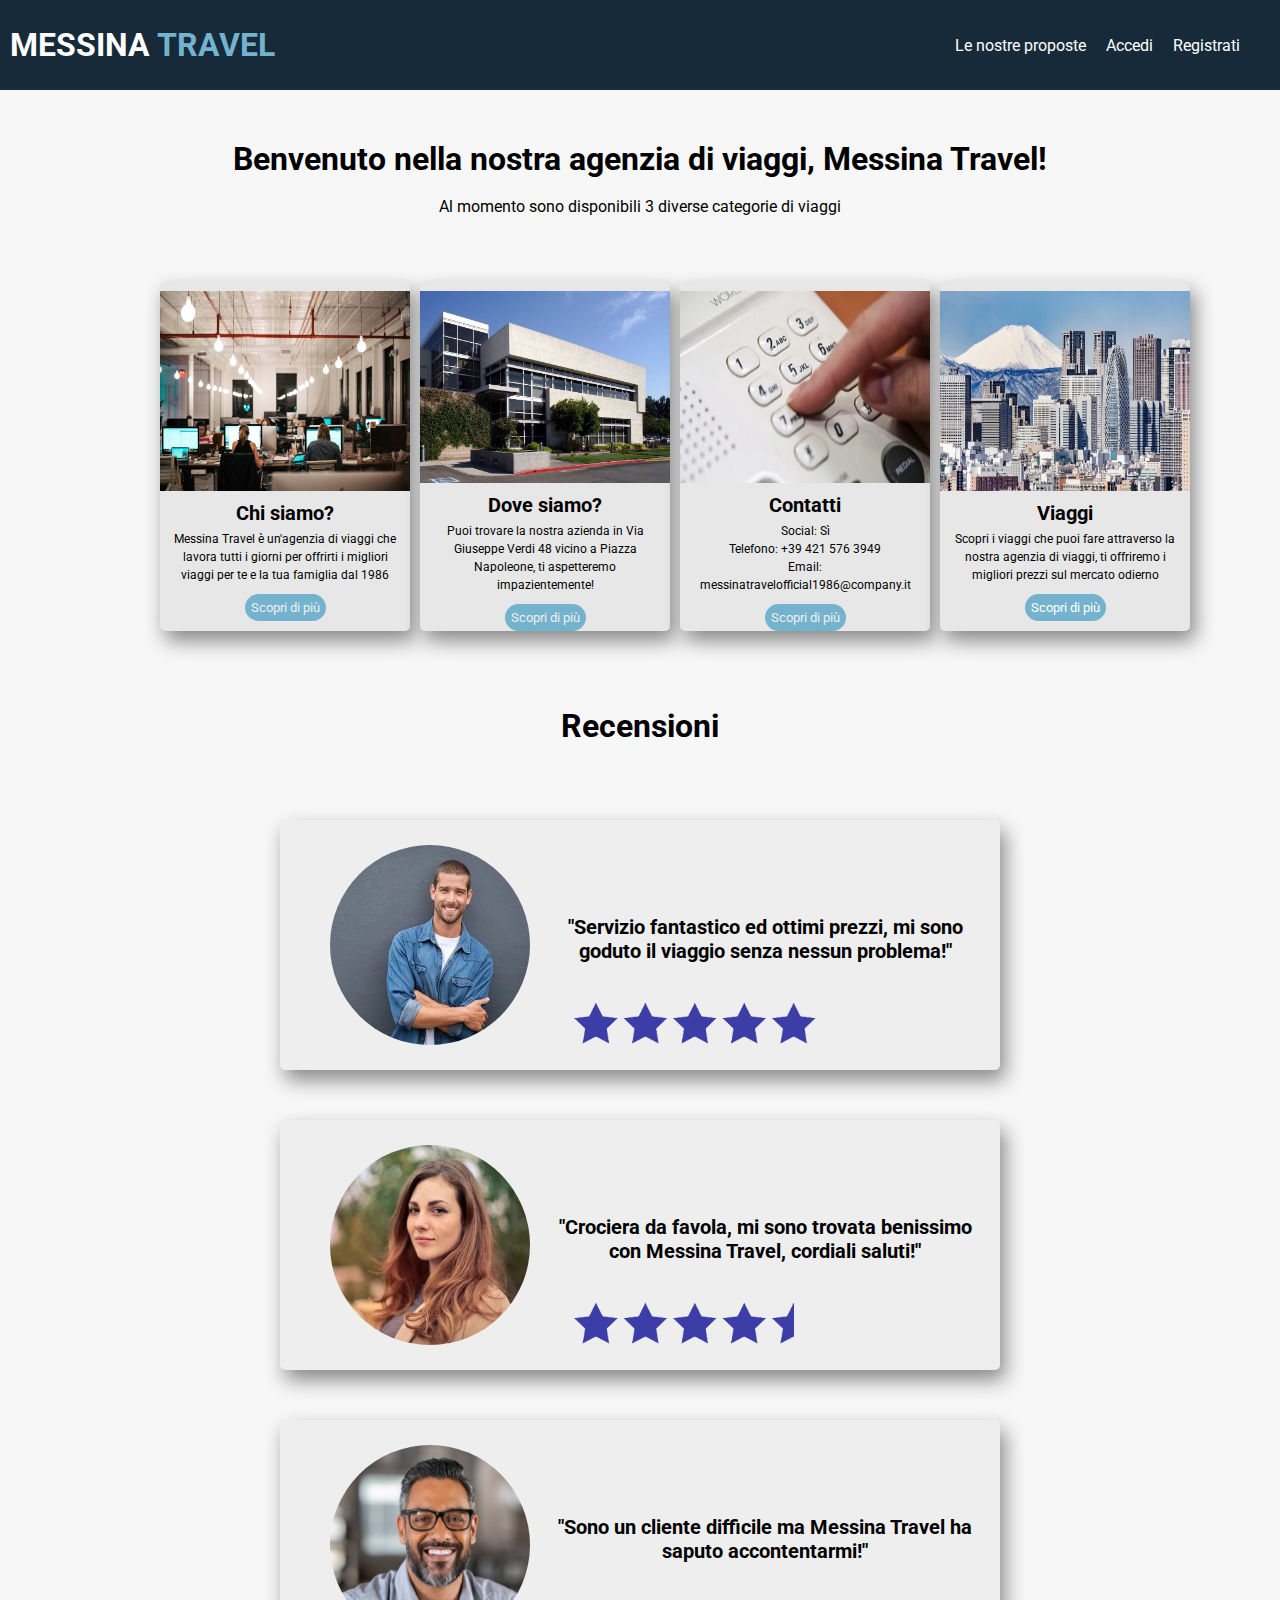
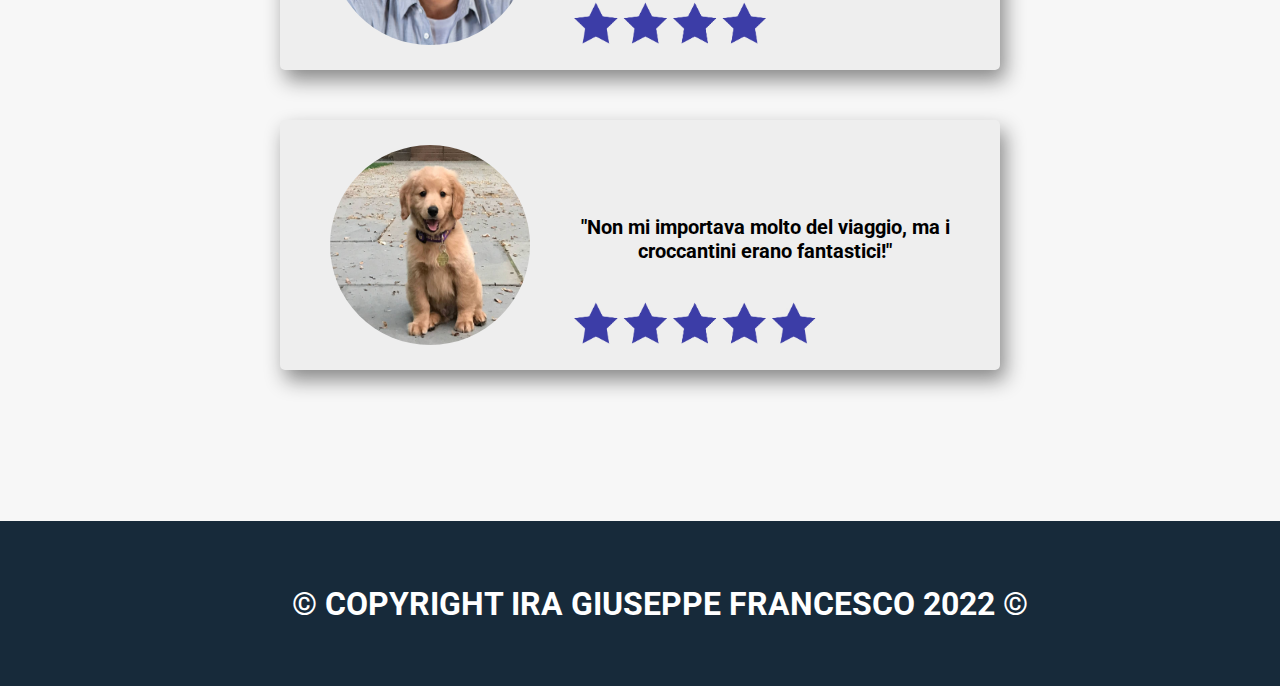
<file: index.html>
<!DOCTYPE html>
<html lang="IT">
<head>
  <meta charset="UTF-8">
  <meta name="description" content="Agenzia di Viaggi Messinese">
  <meta name="keywords" content="Viaggi, Agenzia, Messina, ">
  <meta name="author" content="Ira Giuseppe Francesco">
  <meta name="viewport" content="width=device-width, initial-scale=1.0">
  <link rel="stylesheet" href="style.css">
  <title>Messina Travel</title>
</head>
<body>
  <navbar>
    <div class="nav">
      <h1>MESSINA <span>TRAVEL</span></h1>
      <div class="list">
    <ul>
      <li><a href="travel-page.html">Le nostre proposte</a></li>
      <li><a href="login-form.html">Accedi</a></li>
      <li><a href="register-form.html">Registrati</a></li>
    </ul>
      </div>
    </div>
  </navbar>
    <div class="main">
      <h1>Benvenuto nella nostra agenzia di viaggi, Messina Travel!</h1>
      <br>
      <p>Al momento sono disponibili 3 diverse categorie di viaggi</p>
      <div class="info-container">
        <div class="info">
          <img src="./images/office.jpg" alt="Chi siamo?">
          <h1>Chi siamo?</h1>
          <p>Messina Travel è un'agenzia di viaggi che lavora tutti i giorni per offrirti i migliori viaggi per te e la tua famiglia dal 1986</p>
          <button>Scopri di più</button>
        </div>
        <div class="info">
          <img src="./images/office-building-exterior.jpg" alt="Dove siamo?">
          <h1>Dove siamo?</h1>
          <p>Puoi trovare la nostra azienda in Via Giuseppe Verdi 48 vicino a Piazza Napoleone, ti aspetteremo impazientemente!</p>
          <button>Scopri di più</button>
        </div>
        <div class="info">
          <img src="./images/phone.webp" alt="Contatti">
          <h1>Contatti</h1>
          <p>Social: Sì <br> Telefono: +39 421 576 3949 <br> Email: messinatravelofficial1986@company.it</p>
          <button>Scopri di più</button>
        </div>
        <div class="info">
          <img src="./images/tokyo-image.webp" alt="I nostri viaggi">
          <h1>Viaggi</h1>
          <p>Scopri i viaggi che puoi fare attraverso la nostra agenzia di viaggi, ti offriremo i migliori prezzi sul mercato odierno</p>
          <button> <a href="travel-page.html">Scopri di più</a></button>
        </div> 
      </div>
      <br><br><br><br>
      <h1>Recensioni</h1>
      <div class="reviews-container">
        <div class="reviews">
            <img src="./images/1.jpg" alt="">
            <div class="message-review">
              <h1>"Servizio fantastico ed ottimi prezzi, mi sono goduto il viaggio senza nessun problema!"</h1>
              <img src="./images/stars1.jpg" alt="">
            </div>
        </div>
        <div class="reviews">
          <img src="./images/2.jpg" alt="">
          <div class="message-review">
            <h1>"Crociera da favola, mi sono trovata benissimo con Messina Travel, cordiali saluti!"</h1>
            <img src="./images/stars2.jpg" alt="">
          </div>
        </div>
        <div class="reviews">
          <img src="./images/3.jpg" alt="">
          <div class="message-review">
            <h1>"Sono un cliente difficile ma Messina Travel ha saputo accontentarmi!"</h1>
            <img src="./images/stars3.jpg" alt="">
          </div>
        </div>
        <div class="reviews">
          <img src="./images/4.jpg" alt="">
          <div class="message-review">
            <h1>"Non mi importava molto del viaggio, ma i croccantini erano fantastici!"</h1>
            <img src="./images/stars1.jpg" alt="">
          </div>
        </div>
      </div>
      </div>
    </div>
    <br><br><br><br>
    <footer>
      <div class="footer">
        <h1>© COPYRIGHT IRA GIUSEPPE FRANCESCO 2022 ©</h1>
        </div>
      </div>
    </footer>
</body>
</html>
</file>
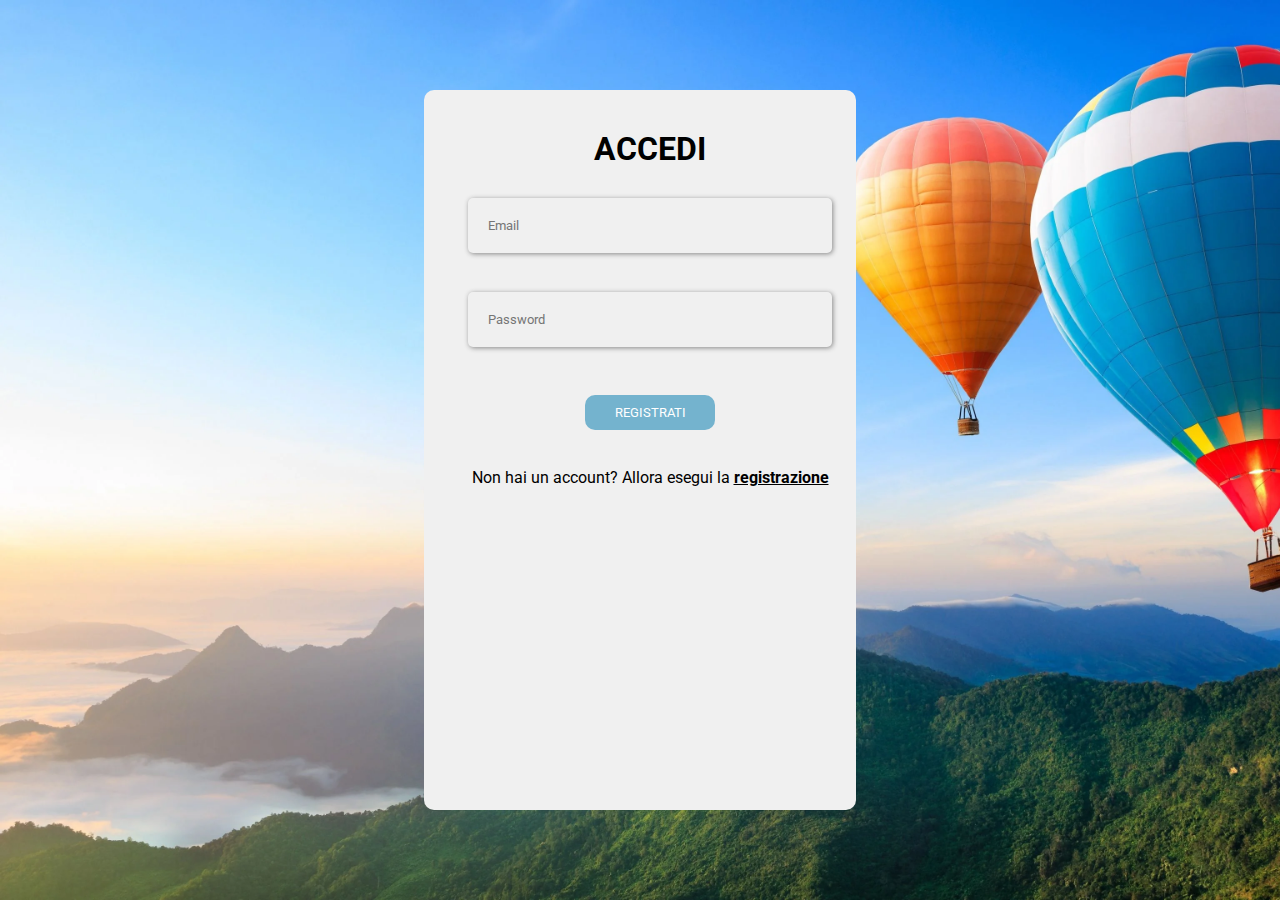
<file: login-form.html>
<!DOCTYPE html>
<html lang="it">
<head>
    <meta charset="UTF-8">
    <meta http-equiv="X-UA-Compatible" content="IE=edge">
    <meta name="viewport" content="width=device-width, initial-scale=1.0">
    <meta name="description" content="Agenzia di Viaggi Messinese">
    <meta name="keywords" content="Viaggi, Agenzia, Messina, ">
    <meta name="author" content="Ira Giuseppe Francesco">
    <meta name="viewport" content="width=device-width, initial-scale=1.0">
    <link rel="stylesheet" href="style.css">
    <title>Messina Travel - Accedi</title>
</head>
<body class = "register-body">
    <form action="get">
        <div class="register-main">
            <div class="register-form">
                <h1>ACCEDI</h1>
                <div class="data-wrapper">
                    <input type="text" placeholder="Email" class = "input"><br>
                    <input type="password" placeholder="Password" class = "input">
                    <br><br>
                    <button>REGISTRATI</button>
                    <br><br>
                    <p>Non hai un account? Allora esegui la <a href="register-form.html"> registrazione</a></p>
                </div>
            </div>
        </div>
    </form>
</body>
</html>
</file>
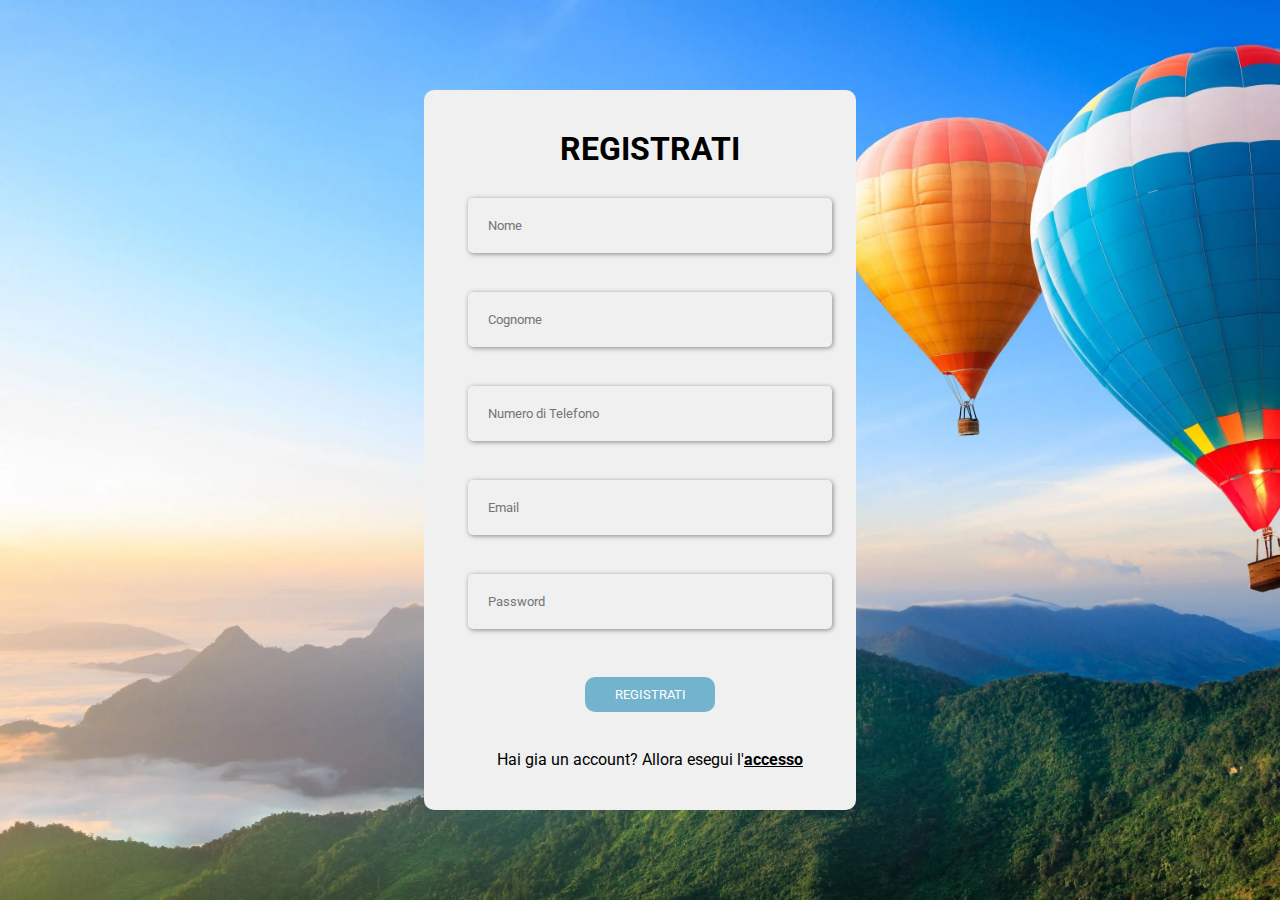
<file: register-form.html>
<!DOCTYPE html>
<html lang="it">
<head>
    <meta charset="UTF-8">
    <meta http-equiv="X-UA-Compatible" content="IE=edge">
    <meta name="viewport" content="width=device-width, initial-scale=1.0">
    <meta name="description" content="Agenzia di Viaggi Messinese">
    <meta name="keywords" content="Viaggi, Agenzia, Messina, ">
    <meta name="author" content="Ira Giuseppe Francesco">
    <meta name="viewport" content="width=device-width, initial-scale=1.0">
    <link rel="stylesheet" href="style.css">
    <title>Messina Travel - Registrati</title>
</head>
<body class = "register-body">
    <form action="get">
        <div class="register-main">
            <div class="register-form">
                <h1>REGISTRATI</h1>
                <div class="data-wrapper">
                    <input type="text" placeholder="Nome" class = "input"><br>
                    <input type="text" placeholder="Cognome" class = "input"><br>
                    <input type="text" placeholder="Numero di Telefono" class = "input"><br>
                    <input type="text" placeholder="Email" class = "input"><br>
                    <input type="password" placeholder="Password" class = "input">
                    <br><br>
                    <button>REGISTRATI</button>
                    <br><br>
                    <p>Hai gia un account? Allora esegui l'<a href="login-form.html">accesso</a></p>
                </div>
            </div>
        </div>
    </form>
</body>
</html>
</file>
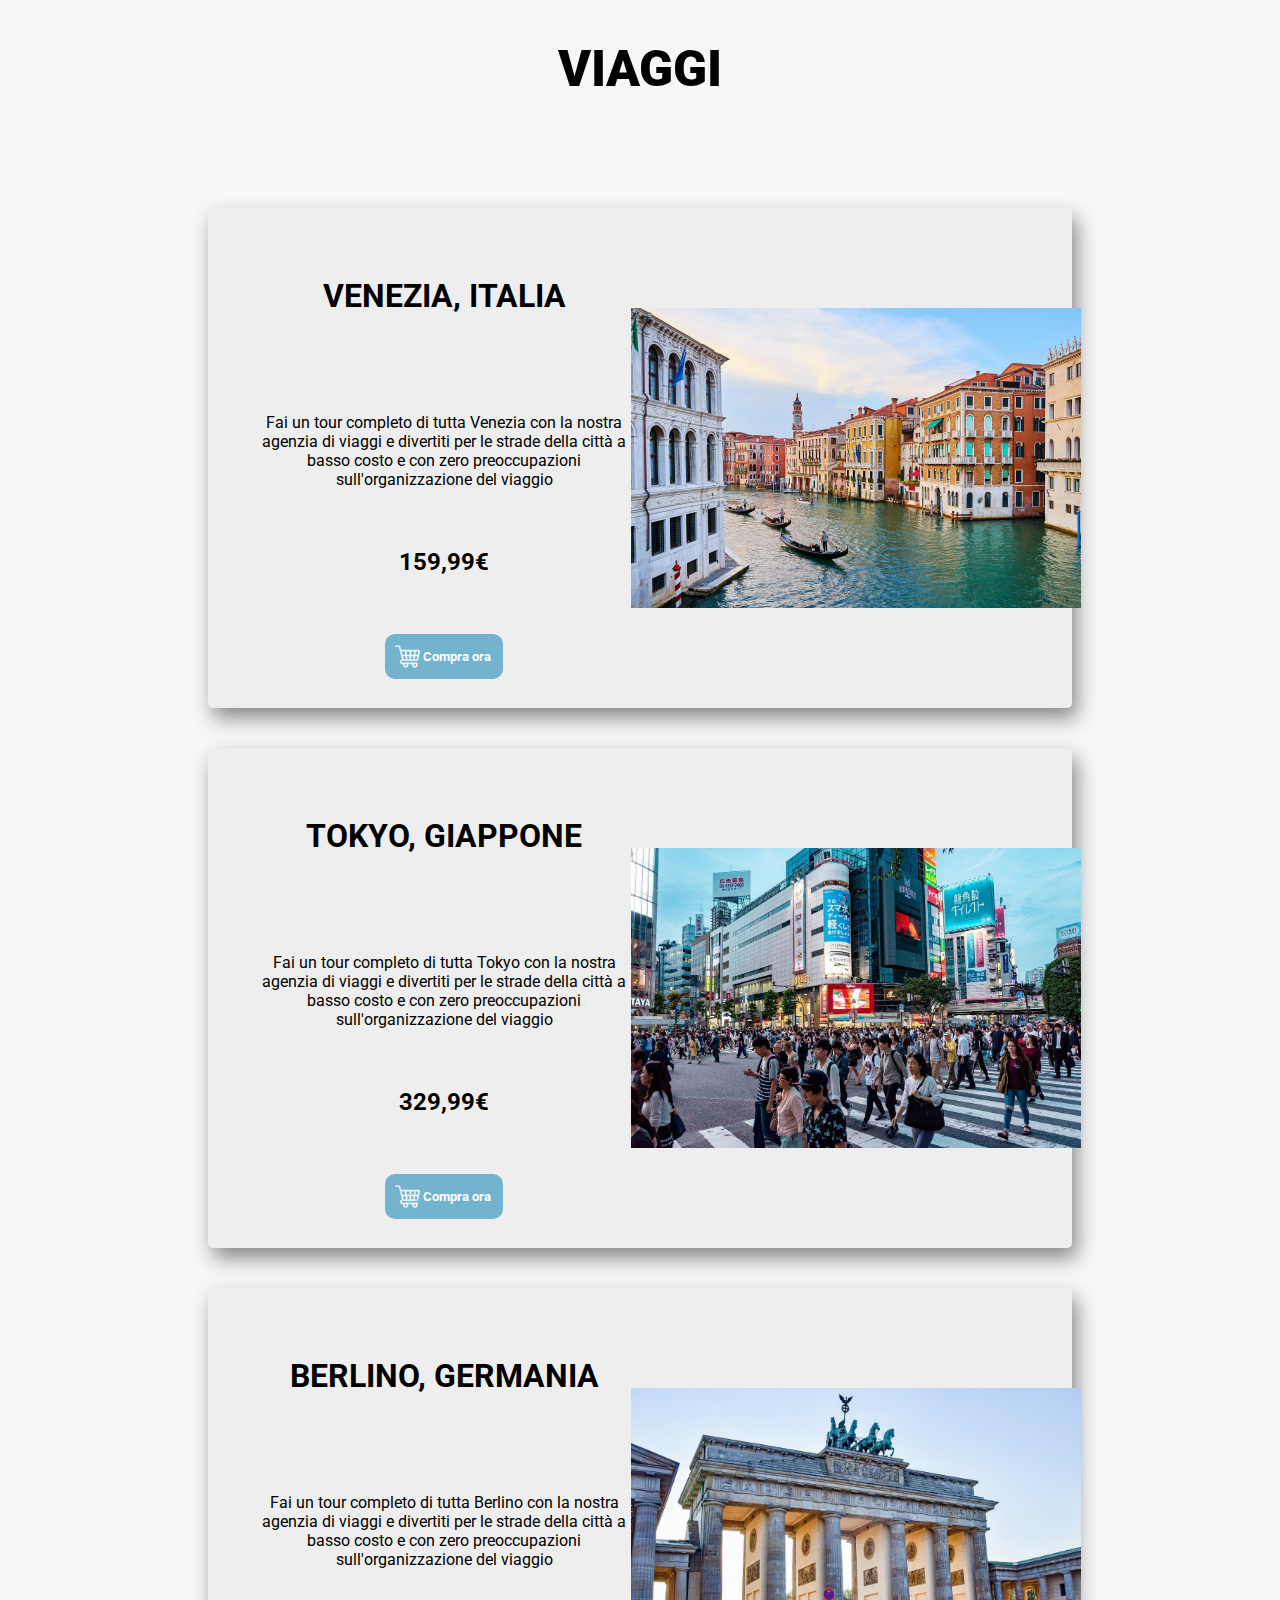
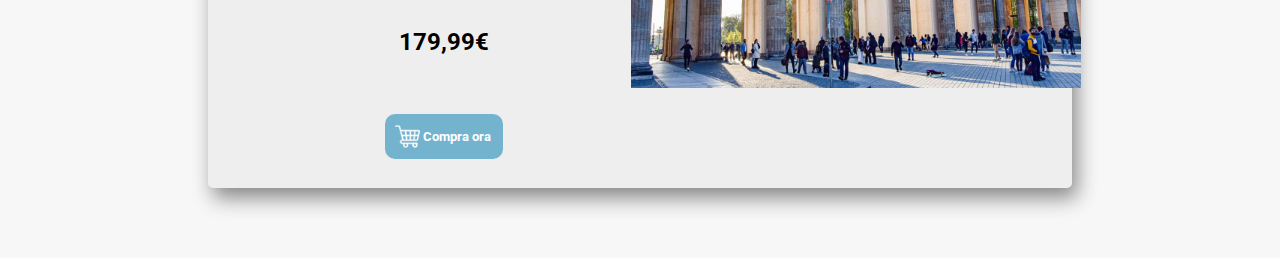
<file: travel-page.html>
<!DOCTYPE html>
<html lang="it">
<head>
    <meta charset="UTF-8">
    <meta http-equiv="X-UA-Compatible" content="IE=edge">
    <meta name="viewport" content="width=device-width, initial-scale=1.0">
    <meta name="description" content="Agenzia di Viaggi Messinese">
    <meta name="keywords" content="Viaggi, Agenzia, Messina, ">
    <meta name="author" content="Ira Giuseppe Francesco">
    <meta name="viewport" content="width=device-width, initial-scale=1.0">
    <link rel="stylesheet" href="style.css">
    <title>Messina Travel - Viaggi</title>
</head>
<body>
    <h1 class = "travel-title">VIAGGI</h1>

    <div class="main">
        <div class="travel">
            <div class="column-1">
                <h1>VENEZIA, ITALIA</h1>
                <p>Fai un tour completo di tutta Venezia con la nostra agenzia di viaggi e divertiti per le strade della città a basso costo e con zero preoccupazioni sull'organizzazione del viaggio</p>
                <h2>159,99€</h2>
                <button><img src="./images/cart.png" alt=""><p>Compra ora</p></button>
            </div>
            <div class="column-2">
                <img src="./images/venice-travel.jpg" alt="">
            </div>
        </div>
    
        <div class="travel">
            <div class="column-1">
                <h1>TOKYO, GIAPPONE</h1>
                <p>Fai un tour completo di tutta Tokyo con la nostra agenzia di viaggi e divertiti per le strade della città a basso costo e con zero preoccupazioni sull'organizzazione del viaggio</p>
                <h2>329,99€</h2>
                <button><img src="./images/cart.png" alt=""><p>Compra ora</p></button>
            </div>
            <div class="column-2">
                <img src="./images/tokyo-travel.jpg" alt="">
            </div>
        </div>

    
        <div class="travel">
            <div class="column-1">
                <h1>BERLINO, GERMANIA</h1>
                <p>Fai un tour completo di tutta Berlino con la nostra agenzia di viaggi e divertiti per le strade della città a basso costo e con zero preoccupazioni sull'organizzazione del viaggio</p>
                <h2>179,99€</h2>
                <button><img src="./images/cart.png" alt=""><p>Compra ora</p></button>
            </div>
            <div class="column-2">
                <img src="./images/berlin-travel.jpg" alt="">
            </div>
        </div>
    </div>
</body>
</html>
</file>
<file: style.css>
@import url('https://fonts.googleapis.com/css2?family=Roboto:wght@300&display=swap');
 * {
     margin: 0;
     padding: 0;
     font-family: 'Roboto', sans-serif;
}
 body {
     margin: 0;
     padding: 0;
     width: 100%;
     height: 100vh;
     background-color: #f7f7f7;
}
/*------------------ MAIN PAGE ------------------*/
 .nav {
     width: 100%;
     height: 70px;
     background-color: #172A3A;
     padding: 10px;
     display: flex;
     align-items: center;
}
 .nav>h1 {
     color: #FFFFFF;
}
 .nav>h1>span {
     color: #74B3CE;
     transition: color 1s;
}
 .nav > h1 > span:hover{
     color: #df3f23;
}
 .list {
     margin-left: auto;
     display: flex;
     width: 50%;
}
 .list>ul {
     display: flex;
     column-gap: 20px;
     margin-left: auto;
     margin-right: 50px;
     list-style-type: none;
}
 .list>ul>li:hover {
     font-weight: bold;
}
 .list>ul>li>a {
     text-decoration: none;
     color: #FFFFFF;
}
 .main {
     display: flex;
     flex-direction: column;
     margin: auto;
     width: 75%;
     padding: 50px;
}
 .main>* {
     text-align: center;
}
 .info-container{
     margin-top: 65px;
     display: flex;
     align-items: center;
     justify-content: space-around;
     column-gap: 10px;
}
 .info-container > div{
     width: 275px;
     height: 350px;
     background-color: #e7e7e7;
     border-radius: 5px;
     box-shadow: 5px 10px 20px 0px #888888;
     display: flex;
     flex-direction: column;
     align-items: center;
}
 .info-container > div > h1{
     font-size: 20px;
     margin-top: 10px;
     font-weight: 200;
     font-weight: bold;
}
 .info-container > div > p{
     font-size: 12px;
     line-height: 18px;
     padding: 0px 10px;
     margin: 5px 0px 10px 0px;
}
 .info-container > div > img{
     width: 250px;
     height: 200px;
     margin-top: 10px;
}
 .info-container > div > button{
     background-color: #74B3CE;
     border: none;
     padding: 6px;
     border-radius: 15px;
     cursor: pointer;
     color: #eeeeee;
     transition: background-color 1s;
}
 .info-container > div > button > a{
     text-decoration: none;
     color: #FFFFFF;
}
 .info-container > div > button > a:visited{
     text-decoration: none;
     color: #FFFFFF;
}
 .reviews-container{
     width: 100%;
     margin-top: 50px;
     display: flex;
     flex-direction: column;
     align-items: center;
}
 .reviews-container > .reviews{
     border-radius: 5px;
     margin-top: 25px;
     margin-bottom: 25px;
     width: 75%;
     height: 250px;
     background-color: #eeeeee;
     display: flex;
     align-items: center;
     box-shadow: 5px 10px 20px 0px #888888;
}
 .reviews-container > .reviews > img{
     height: 200px;
     width: 200px;
     border-radius: 360px;
     margin-left: 50px;
}
 .reviews-container > .reviews > h1{
     margin-bottom: 100px;
     font-size: 20px;
     padding: 20px;
}
 .reviews > .message-review > h1{
     font-size: 20px;
     padding: 20px;
}
 .reviews > .message-review > img{
     width: 250px;
     height: 200px;
     margin-left: 40px;
     margin-bottom: 40px;
}
 .reviews > .message-review{
     width: 100%;
     height: 100px;
     display: flex;
     flex-direction: column;
}
 .footer{
     background-color: #172A3A;
     width: 100%;
     height: 125px;
     padding: 20px;
     color: #FFFFFF;
     display: flex;
     justify-content: center;
     align-items: center;
}
 .footer > .social-wrapper > .icons > img{
     width: 50px;
     height: 50px;
     margin: 80px 10px 0px 0px;
}
/*---------------------------------------------*/
/*--------------- TRAVEL PAGE ---------------*/
 .travel-title{
     text-align: center;
     font-weight: 1000;
     font-size: 50px;
     margin: 40px;
}
 .travel{
     background-color: #eeeeee;
     width: 90%;
     height: 500px;
     margin-top: 50px;
     margin: 20px auto;
     display: flex;
     box-shadow: 5px 10px 20px 0px #888888;
     border-radius: 5px;
}
 .column-1{
     display: flex;
     flex-direction: column;
     width: 50%;
     margin-left: 40px;
     justify-content: space-around;
}
 .column-2{
     display: flex;
     justify-content: center;
     align-items: center;
     width: 50%;
}
 .column-2 > img{
     width: 450px;
     height: 300px;
}
 .travel > .column-1 > h1{
     padding: 40px;
     justify-self: left;
}
 .travel > .column-1 > button{
     padding: 10px;
     width: 30%;
     margin: 0 auto;
     border-radius: 10px;
     background-color: rgb(77, 167, 240);
     border: none;
     color: #FFFFFF;
     text-align: center;
     cursor: pointer;
}
 .travel > .column-1 > button > img{
     width: 25px;
     height: 25px;
     float: left;
}
 .travel > .column-1 > button > p{
     margin-top: 5px;
     font-weight: bold;
}
 .travel > .column-1 > button {
     background-color: #74B3CE;
     transition: background-color 1s;
}
 .travel > .column-1 > button:hover{
     background-color: rgb(22, 99, 201);
}
/*---------------------------------------------*/
/*--------------- REGISTER FORM / LOGIN FORM ---------------*/
 .register-body{
     background-image: url('./images/travel.webp');
     background-size: cover;
     background-repeat: no-repeat;
}
 .register-main{
     display: flex;
     justify-content: center;
     align-items: center;
     margin: auto;
     width: 75%;
     padding: 50px;
}
 .register-main > .register-form {
     display: flex;
     flex-direction: column;
     align-items: center;
     margin: 40px;
     background-color: rgb(240, 240, 240);
     width: 45%;
     height: 80vh;
     border-radius: 10px;
}
 .register-main > .register-form > h1{
     text-align: center;
     margin: 40px 0px 0px 20px;
}
 .register-main > .register-form > .data-wrapper{
     width: 100%;
     display: flex;
     flex-direction: column;
     justify-content: center;
     align-items: center;
     margin: 20px 0px 0px 20px;
}
 .register-main > .register-form > .data-wrapper > .input{
     width: 75%;
     padding: 20px;
     margin: 10px;
     background-color: rgba(240, 240, 240);
     box-shadow: 1px 1px 5px 0px #888888;
     border-radius: 5px;
     border: none;
}
 .register-main > .register-form > .data-wrapper > button{
     padding: 10px;
     width: 30%;
     margin: 0 auto;
     border-radius: 10px;
     background-color: rgb(77, 167, 240);
     border: none;
     color: #FFFFFF;
     text-align: center;
     cursor: pointer;
     background-color: #74B3CE;
     transition: background-color 1s;
}
 .register-main > .register-form > .data-wrapper > button:hover {
     background-color: rgb(22, 99, 201);
}
 .register-main > .register-form > .data-wrapper > p > a{
     color: #000000;
     font-weight: bold;
}
/*----------------------------------------------------------*/
</file>
